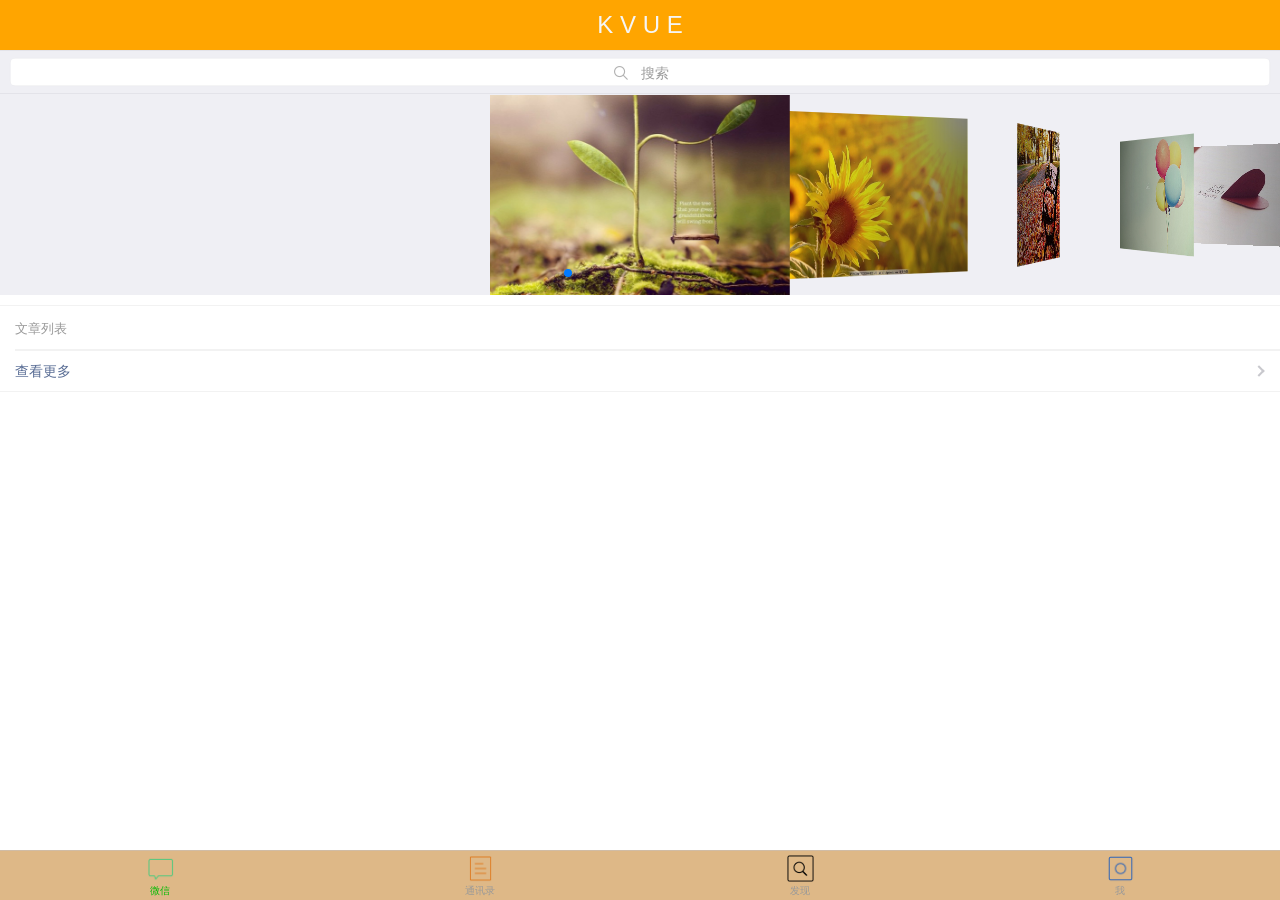
<file: index.html>
<!DOCTYPE html>
<html>

	<head>
		<meta charset="UTF-8">
		<meta name="viewport" content="width=device-width, initial-scale=1.0, minimum-scale=1.0, maximum-scale=1.0, user-scalable=no">
		<title></title>
		<link rel="stylesheet" href="css/weui.css" />
		<link rel="stylesheet" href="css/swiper.css" />
		<link rel="stylesheet" href="css/common.css" />
	</head>

	<body>
		<div id="box"></div>
	</body>
	<script src="js/vue-2.0.js" type="text/javascript" charset="utf-8"></script>
	<script src="js/vuex.js" type="text/javascript" charset="utf-8"></script>
	<script src="js/vue-resource.js" type="text/javascript" charset="utf-8"></script>
	<script src="js/vue-router2.js" type="text/javascript" charset="utf-8"></script>
	<script src="js/swiper.js" type="text/javascript" charset="utf-8"></script>
	<script src="components/kheader.js" type="text/javascript" charset="utf-8"></script>
	<script src="components/ksearch.js" type="text/javascript" charset="utf-8"></script>
	<script src="components/kswiper.js" type="text/javascript" charset="utf-8"></script>
	<script src="components/ktabbar.js" type="text/javascript" charset="utf-8"></script>
	<script src="components/klist.js" type="text/javascript" charset="utf-8"></script>
	<script>
		var router = new VueRouter({
			routes: [{
				path: '/index',
				component: {
					template: `
						<div>
							<kheader></kheader>
							<ksearch></ksearch>
							<kswiper></kswiper>
							<klist></klist>
							<ktabbar></ktabbar>
						</div>
					`
				}
			}, {
				path: '/article/:id',
				component: {
					template: `
						<div><p>详情页</p></div>
					`
				}
			}, {
				path: '/',
				redirect: '/index'
			}]
		});

		//定义状态管理器
		var store = new Vuex.Store({
			//定义状态
			state: {
				//以下所有的变量就是数据源
				count: 1,
				title: "K V U E",
				search: "",
				news: null,
				tabbar: 0,
				imgArr: ["./images/1.jpg", "./images/2.jpg", "./images/3.jpg", "./images/4.jpg", "./images/5.jpg", "./images/6.jpg", "./images/7.jpg", "./images/8.jpg", "./images/9.jpg"]
			},
			getters: {
				getTitle(state) {
					return state.title
				},
				getImg(state) {
					return state.imgArr
				},
				getTabbar(state) {
					return state.tabbar
				}
			},

			/////什么叫  分发状态
			mutations: {
				setCount(state, data) {
					state.count = data
				},
				setTitle(state, data) {
					state.title = data
				},
				setNews(state) {
					console.log(this.Vue)
					this.Vue.http.get("https://cnodejs.org/api/v1//topics", {
						params: {
							//page: scope.page++,
							limit: 10
						}
					}).then((data) => {
						console.log(data)
						state.news = data.body.data
					}, (err) => {

					})
				}
			},
			actions: {
				setChange(context, data) {
					context.commit('setCount', data)
					context.commit('setTitle', data)
				},
				setTabbar(context, data) {
					context.commit('setTabbar', data)
				},
				setNews(context, data) {
					context.commit('setNews')
				}
			}
		})
		//实例化一个Vue对象
		new Vue({
			el: "#box",
			template: `
				<div>
					<kheader></kheader>	
					<ksearch></ksearch>
					<kswiper></kswiper>
					<klist></klist>
					<ktabbar></ktabbar>
				</div>
			`,
			store,
			router,
			mounted() {
				//				console.log(this.$store)
			}
		})
	</script>

</html>
</file>
<file: css/common.css>
header {
	text-align: center;
	width: 100%;
	background-color: orange;
	color: whitesmoke;
	height: 50px;
	font-size: 24px;
	line-height: 50px;
	position: fixed;
	top: 0;
	left: 0;
	z-index: 10;
}

#search_Bar {
	border-bottom: 1px solid #efeff4;
}

.weui-search-bar {
	margin-top: 50px;
}

.swiper-container {
	background-color: #efeff4;
}

.swiper-container {
	width: 100%;
}

.swiper-slide {
	background-position: center;
	background-size: cover;
	width: 300px;
	height: 200px;
}

.weui-tabbar {
	position: fixed;
	background-color: burlywood;
}
.weui-media-box__desc img{
	width: 80px;	
	height: 60px;
}
</file>
